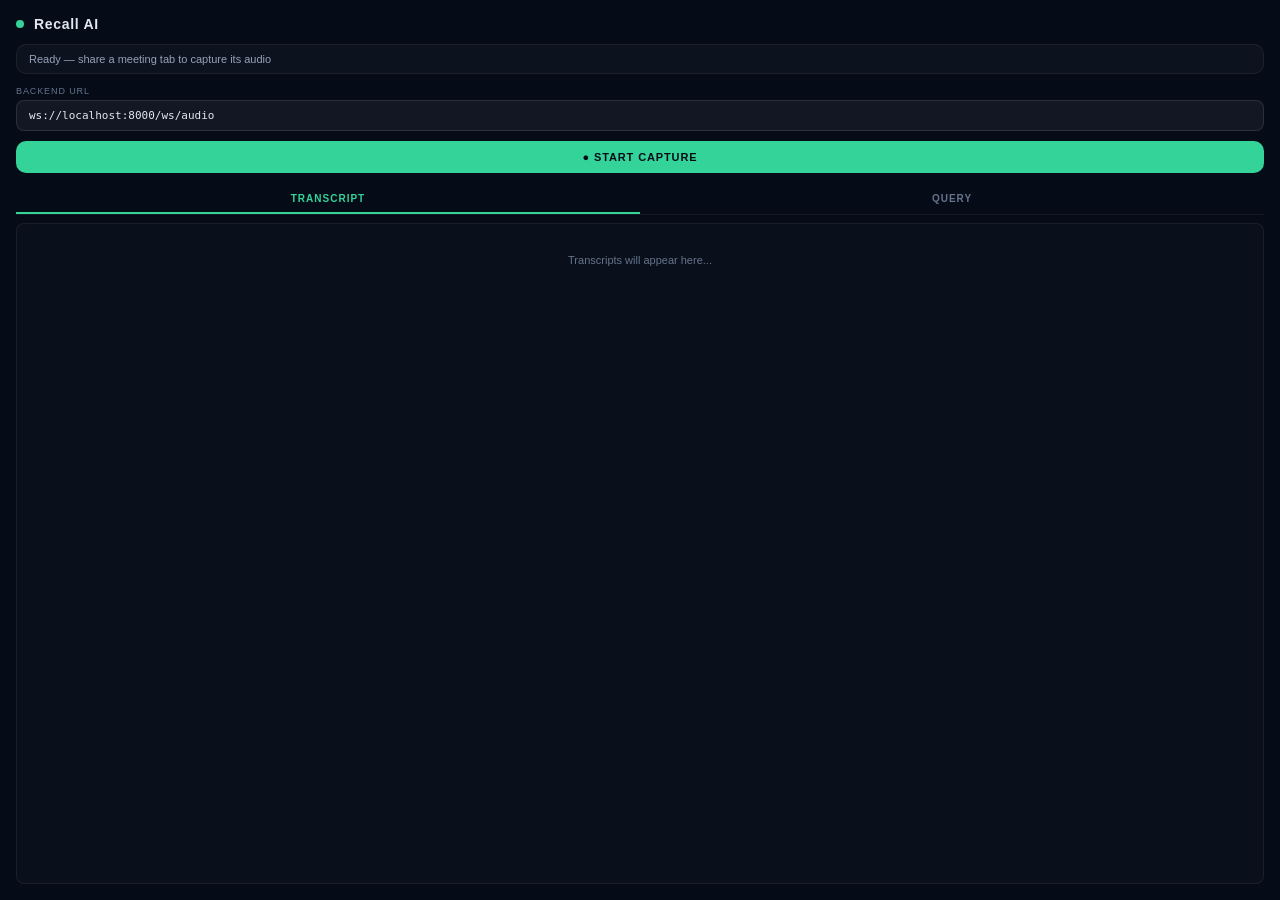
<file: extension/popup.html>
<!DOCTYPE html>
<html lang="en">

<head>
  <meta charset="UTF-8" />
  <meta http-equiv="Content-Security-Policy"
    content="default-src 'self'; style-src 'self' 'unsafe-inline'; connect-src ws://localhost:* wss://localhost:* ws://127.0.0.1:* wss://127.0.0.1:* wss://*.railway.app wss://*.up.railway.app http://localhost:* https://*.railway.app https://*.up.railway.app; media-src 'self' blob:;" />
  <style>
    * { margin: 0; padding: 0; box-sizing: border-box; }
    body {
      width: 100%; font-family: -apple-system, BlinkMacSystemFont, 'Segoe UI', sans-serif;
      background: #060b18; color: #e2e8f0; padding: 16px;
      display: flex; flex-direction: column; height: 100vh;
    }
    .header { display: flex; align-items: center; gap: 10px; margin-bottom: 12px; }
    .header h1 { font-size: 14px; font-weight: 800; letter-spacing: 0.05em; }
    .dot { width: 8px; height: 8px; border-radius: 50%; background: #34d399; flex-shrink: 0; }
    .dot.off { background: #64748b; }
    .dot.recording { background: #f87171; animation: pulse 1.5s infinite; }
    .status {
      font-size: 11px; color: #94a3b8; margin-bottom: 12px;
      padding: 8px 12px; background: rgba(255,255,255,0.03);
      border-radius: 10px; border: 1px solid rgba(255,255,255,0.06);
    }
    .server-input {
      width: 100%; padding: 8px 12px; font-size: 11px;
      background: rgba(255,255,255,0.05); border: 1px solid rgba(255,255,255,0.1);
      border-radius: 8px; color: #e2e8f0; outline: none;
      margin-bottom: 10px; font-family: monospace;
    }
    label { font-size: 9px; color: #64748b; text-transform: uppercase; letter-spacing: 0.1em; margin-bottom: 4px; display: block; }
    button {
      width: 100%; padding: 10px; border: none; border-radius: 10px;
      font-size: 11px; font-weight: 800; text-transform: uppercase;
      letter-spacing: 0.08em; cursor: pointer; transition: all 0.2s;
    }
    #startBtn { background: #34d399; color: #060b18; }
    #startBtn:disabled { opacity: 0.3; cursor: not-allowed; }
    #stopBtn { background: #f87171; color: #fff; display: none; }
    .stats { display: none; gap: 8px; margin-top: 10px; }
    .stat {
      flex: 1; text-align: center; padding: 6px;
      background: rgba(255,255,255,0.03); border: 1px solid rgba(255,255,255,0.06); border-radius: 8px;
    }
    .stat .val { font-size: 16px; font-weight: 800; font-family: monospace; color: #34d399; }
    .stat .label { font-size: 8px; color: #64748b; text-transform: uppercase; letter-spacing: 0.1em; margin-top: 2px; }
    #errorMsg {
      display: none; margin-top: 8px; padding: 8px 12px;
      background: rgba(248,113,113,0.1); border: 1px solid rgba(248,113,113,0.2);
      border-radius: 8px; font-size: 11px; color: #f87171;
    }

    /* Tabs */
    .tabs { display: flex; gap: 0; margin-top: 12px; border-bottom: 1px solid rgba(255,255,255,0.06); }
    .tab {
      flex: 1; padding: 8px 0; text-align: center; font-size: 10px; font-weight: 700;
      text-transform: uppercase; letter-spacing: 0.1em; color: #64748b; cursor: pointer;
      border-bottom: 2px solid transparent; transition: all 0.2s;
    }
    .tab.active { color: #34d399; border-bottom-color: #34d399; }
    .tab-content { display: none; flex: 1; flex-direction: column; overflow: hidden; margin-top: 8px; }
    .tab-content.active { display: flex; }

    /* Transcript */
    #transcriptList {
      flex: 1; overflow-y: auto; padding: 8px;
      background: rgba(255,255,255,0.02); border: 1px solid rgba(255,255,255,0.06);
      border-radius: 8px; font-size: 12px; line-height: 1.6;
    }
    .transcript-line { margin-bottom: 6px; padding: 6px 0; border-bottom: 1px solid rgba(255,255,255,0.04); }
    .transcript-line .speaker { color: #34d399; font-weight: 700; font-size: 10px; margin-right: 6px; text-transform: uppercase; }
    .empty-state { text-align: center; padding: 20px 0; color: #64748b; font-size: 11px; }

    /* Query */
    .query-input-row { display: flex; gap: 6px; margin-bottom: 8px; }
    .query-input {
      flex: 1; padding: 8px 12px; font-size: 12px;
      background: rgba(255,255,255,0.05); border: 1px solid rgba(255,255,255,0.1);
      border-radius: 8px; color: #e2e8f0; outline: none;
    }
    .query-input:focus { border-color: rgba(56,189,248,0.3); }
    .search-btn {
      width: auto; padding: 8px 14px; background: #38bdf8; color: #060b18;
      border-radius: 8px; font-size: 10px;
    }
    .search-btn:disabled { opacity: 0.3; }
    .toggle-row { display: flex; align-items: center; gap: 8px; margin-bottom: 10px; }
    .toggle {
      width: 36px; height: 20px; border-radius: 10px; cursor: pointer;
      background: rgba(255,255,255,0.1); border: 1px solid rgba(255,255,255,0.1);
      position: relative; transition: all 0.3s;
    }
    .toggle.on { background: #34d399; border-color: #34d399; }
    .toggle .knob {
      width: 14px; height: 14px; border-radius: 50%; background: #fff;
      position: absolute; top: 2px; left: 2px; transition: all 0.3s;
    }
    .toggle.on .knob { left: 18px; }
    .toggle-label { font-size: 10px; font-weight: 700; text-transform: uppercase; letter-spacing: 0.08em; color: #64748b; }
    #queryResults {
      flex: 1; overflow-y: auto; padding: 8px;
      background: rgba(255,255,255,0.02); border: 1px solid rgba(255,255,255,0.06);
      border-radius: 8px; font-size: 12px; line-height: 1.6;
    }
    .ai-answer {
      padding: 10px; margin-bottom: 8px;
      background: rgba(52,211,153,0.05); border: 1px solid rgba(52,211,153,0.1);
      border-radius: 8px; font-size: 12px; line-height: 1.7;
    }
    .ai-answer .ai-label { font-size: 9px; color: #34d399; font-weight: 700; text-transform: uppercase; letter-spacing: 0.1em; margin-bottom: 6px; }
    .passage {
      padding: 8px; margin-bottom: 6px;
      background: rgba(255,255,255,0.02); border: 1px solid rgba(255,255,255,0.04);
      border-radius: 6px;
    }
    .passage .meta { display: flex; justify-content: space-between; margin-bottom: 4px; }
    .passage .score { font-size: 10px; font-weight: 800; font-family: monospace; color: #34d399; }
    .passage .speaker-ts { font-size: 9px; color: #64748b; }
    .latency-pill {
      display: inline-block; padding: 3px 8px; border-radius: 6px; font-size: 10px;
      font-family: monospace; font-weight: 700; margin-right: 4px; margin-bottom: 6px;
    }
    .latency-pill.retrieval { background: rgba(52,211,153,0.1); color: #34d399; }
    .latency-pill.gen { background: rgba(56,189,248,0.1); color: #38bdf8; }
    .streaming-cursor { display: inline-block; width: 6px; height: 14px; background: rgba(52,211,153,0.6); animation: pulse 1s infinite; border-radius: 2px; margin-left: 2px; vertical-align: text-bottom; }

    @keyframes pulse { 0%,100% { opacity: 1; } 50% { opacity: 0.4; } }
  </style>
</head>

<body>
  <div class="header">
    <div class="dot" id="statusDot"></div>
    <h1>Recall AI</h1>
  </div>
  <div class="status" id="statusText">Ready — share a meeting tab to capture its audio</div>
  <label>Backend URL</label>
  <input class="server-input" id="serverUrl" value="ws://localhost:8000/ws/audio"
    placeholder="ws://localhost:8000/ws/audio or wss://your-app.railway.app/ws/audio" />
  <button id="startBtn">● Start Capture</button>
  <button id="stopBtn">■ Stop Capture</button>
  <div id="errorMsg"></div>
  <div class="stats" id="stats">
    <div class="stat"><div class="val" id="utterances">0</div><div class="label">Utterances</div></div>
    <div class="stat"><div class="val" id="duration">0:00</div><div class="label">Duration</div></div>
  </div>

  <!-- Tabs -->
  <div class="tabs">
    <div class="tab active" data-tab="transcript">Transcript</div>
    <div class="tab" data-tab="query">Query</div>
  </div>

  <!-- Transcript Tab -->
  <div class="tab-content active" id="tab-transcript">
    <div id="transcriptList">
      <div class="empty-state">Transcripts will appear here...</div>
    </div>
  </div>

  <!-- Query Tab -->
  <div class="tab-content" id="tab-query">
    <div class="query-input-row">
      <input class="query-input" id="queryInput" placeholder="Ask about the conversation..." />
      <button class="search-btn" id="queryBtn">Ask</button>
    </div>
    <div class="toggle-row">
      <div class="toggle" id="llmToggle"><div class="knob"></div></div>
      <span class="toggle-label">AI Summary</span>
    </div>
    <div id="queryResults">
      <div class="empty-state">Ask a question to search the conversation</div>
    </div>
  </div>

  <script src="popup.js"></script>
</body>
</html>
</file>
